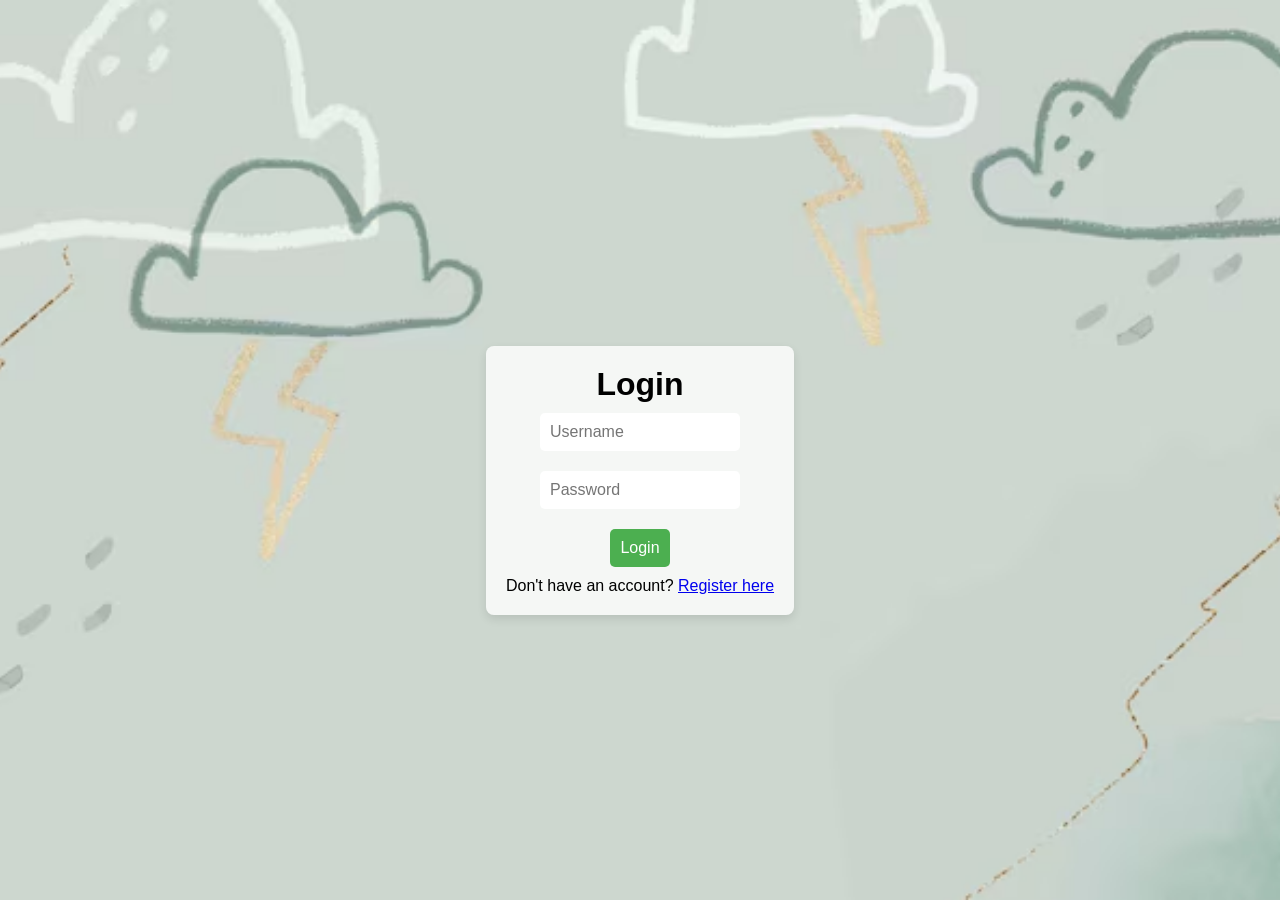
<file: wt/index.html>
<!DOCTYPE html>
<html lang="en">
<head>
    <meta charset="UTF-8">
    <meta name="viewport" content="width=device-width, initial-scale=1.0">
    <title>Login | Climate Snapshot</title>
    <link rel="stylesheet" href="style.css">
    <title>Climate Snapshot | Page Specific Title</title>

</head>
<body>
    <body>
          <div class="container">
        <h1>Login</h1>
        <form action="home.html">
            <input type="text" placeholder="Username" required><br>
            <input type="password" placeholder="Password" required><br>
            <button type="submit">Login</button>
        </form>
        <p>Don't have an account? <a href="register.html">Register here</a></p>
    </div>
</body>
</html>
</file>
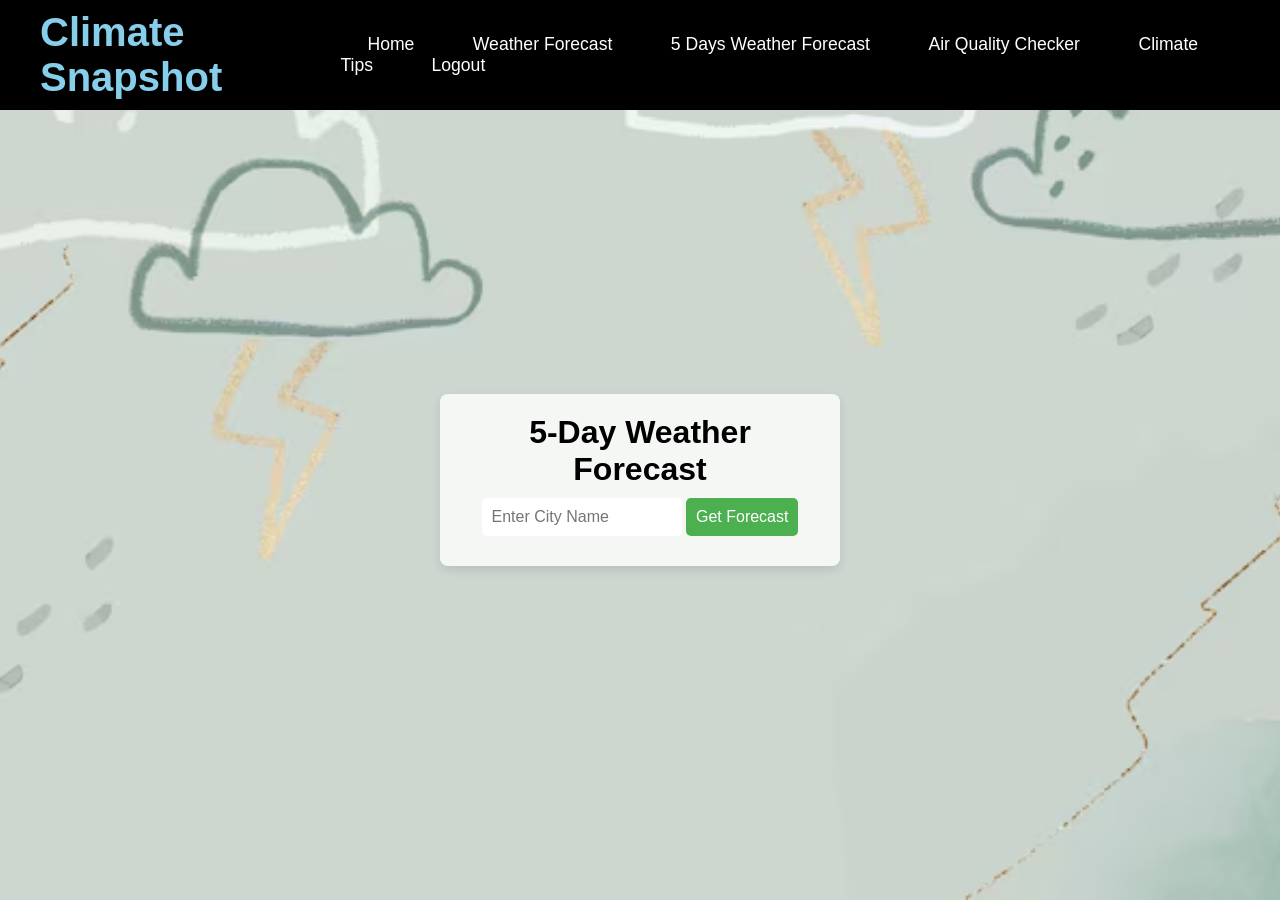
<file: wt/5-days-weather-forecast.html>
<!DOCTYPE html>
<html lang="en">
<head>
  <meta charset="UTF-8">
  <meta name="viewport" content="width=device-width, initial-scale=1.0">
  <title>5-Day Weather Forecast</title>
  <link rel="stylesheet" href="style.css"> 
</head>
<body>
  <nav class="navbar">
    <h1>Climate Snapshot</h1>
    <div>
        <a href="home.html">Home</a>
        <a href="weather.html">Weather Forecast</a>
        <a href="5-days-weather-forecast.html">5 Days Weather Forecast</a>
        <a href="air-quality.html">Air Quality Checker</a>
        <a href="climate-tips.html">Climate Tips</a>
        <a href="logout.html">Logout</a>
    </div>
  </nav>

  <div class="container">
    <h1>5-Day Weather Forecast</h1>
    <div class="input-group">
      <input type="text" id="city" placeholder="Enter City Name">
      <button onclick="getWeatherForecast()">Get Forecast</button>
    </div>
    <div class="forecast" id="forecast"></div>
  </div>

  <script>
    const apiKey = "fcc8de7015bbb202209bbf0261babf4c";
    const forecastContainer = document.getElementById('forecast');

    function getWeatherForecast() {
      const city = document.getElementById('city').value;
      if (!city) {
        alert("Please enter a city name");
        return;
      }

      const apiUrl = `https://api.openweathermap.org/data/2.5/forecast?q=${city}&units=metric&appid=${apiKey}`;

      fetch(apiUrl)
        .then(response => response.json())
        .then(data => {
          displayForecast(data);
        })
        .catch(error => {
          alert("City not found or error fetching data");
          console.error(error);
        });
    }

    function displayForecast(data) {
      forecastContainer.innerHTML = ''; // Clear existing forecast
      const forecastList = data.list;

      // Filter to get weather data for 12:00 PM each day
      const dailyData = forecastList.filter(reading => reading.dt_txt.includes("12:00:00"));

      dailyData.forEach(day => {
        const date = new Date(day.dt * 1000).toLocaleDateString("en-US", { weekday: 'long', month: 'long', day: 'numeric' });
        const temp = Math.round(day.main.temp);
        const weatherDescription = day.weather[0].description;
        const weatherIcon = `http://openweathermap.org/img/wn/${day.weather[0].icon}@2x.png`;

        const forecastDay = `
          <div class="day">
            <h3>${date}</h3>
            <img src="${weatherIcon}" alt="Weather Icon">
            <div class="temp">${temp}°C</div>
            <div class="description">${weatherDescription}</div>
          </div>
        `;

        forecastContainer.innerHTML += forecastDay;
      });
    }
  </script>

</body>
</html>
</file>
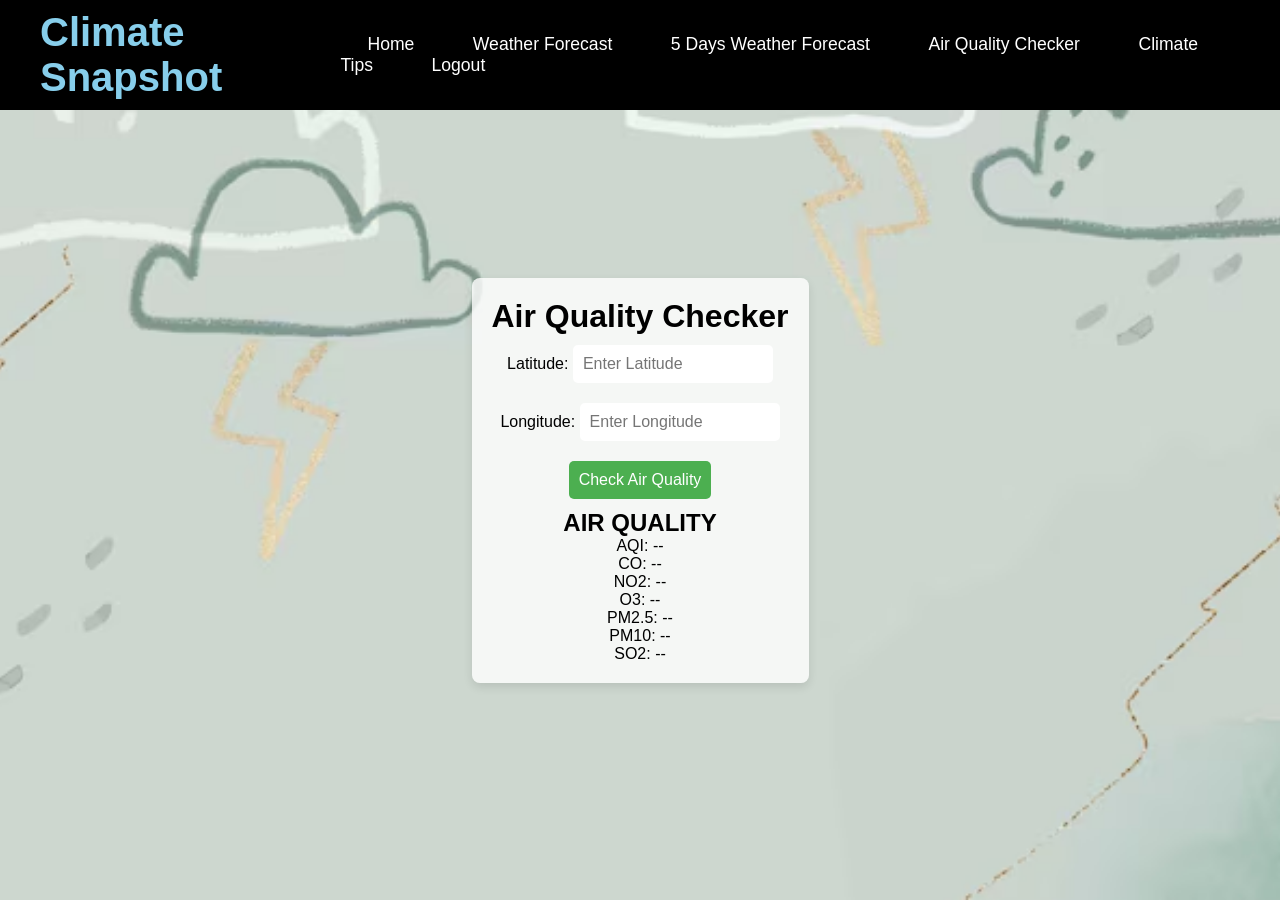
<file: wt/air-quality.html>
<!DOCTYPE html>
<html lang="en">
<head>
    <meta charset="UTF-8">
    <meta name="viewport" content="width=device-width, initial-scale=1.0">
    <title>Air Quality Checker</title>
    <link rel="stylesheet" href="style.css">
    <script src="script.js" defer></script>
</head>
<body>
    <nav class="navbar">
        <h1>Climate Snapshot</h1>
        <div>
            <a href="home.html">Home</a>
            <a href="weather.html">Weather Forecast</a>
            <a href="5-days-weather-forecast.html">5 Days Weather Forecast</a>
            <a href="air-quality.html">Air Quality Checker</a>
            <a href="climate-tips.html">Climate Tips</a>
            <a href="logout.html">Logout</a>
        </div>
      </nav>
    
    <div class="container">
        <h1>Air Quality Checker</h1>
        <form onsubmit="event.preventDefault(); getAirQuality(document.getElementById('latitude').value, document.getElementById('longitude').value);">
            <label for="latitude">Latitude:</label>
            <input type="text" id="latitude" placeholder="Enter Latitude" required>
            <br>
            <label for="longitude">Longitude:</label>
            <input type="text" id="longitude" placeholder="Enter Longitude" required>
            <br>
            <button type="submit">Check Air Quality</button>
        </form>
        <div class="info" id="result">
            <h2 class="info-title">AIR QUALITY</h2>
            <p class="info-data">AQI: <span id="aqi">--</span></p>
            <p class="info-data">CO: <span id="co">--</span></p>
            <p class="info-data">NO2: <span id="no2">--</span></p>
            <p class="info-data">O3: <span id="o3">--</span></p>
            <p class="info-data">PM2.5: <span id="pm2">--</span></p>
            <p class="info-data">PM10: <span id="pm10">--</span></p>
            <p class="info-data">SO2: <span id="so2">--</span></p>
        </div>
    </div>
</body>
</html>
</file>
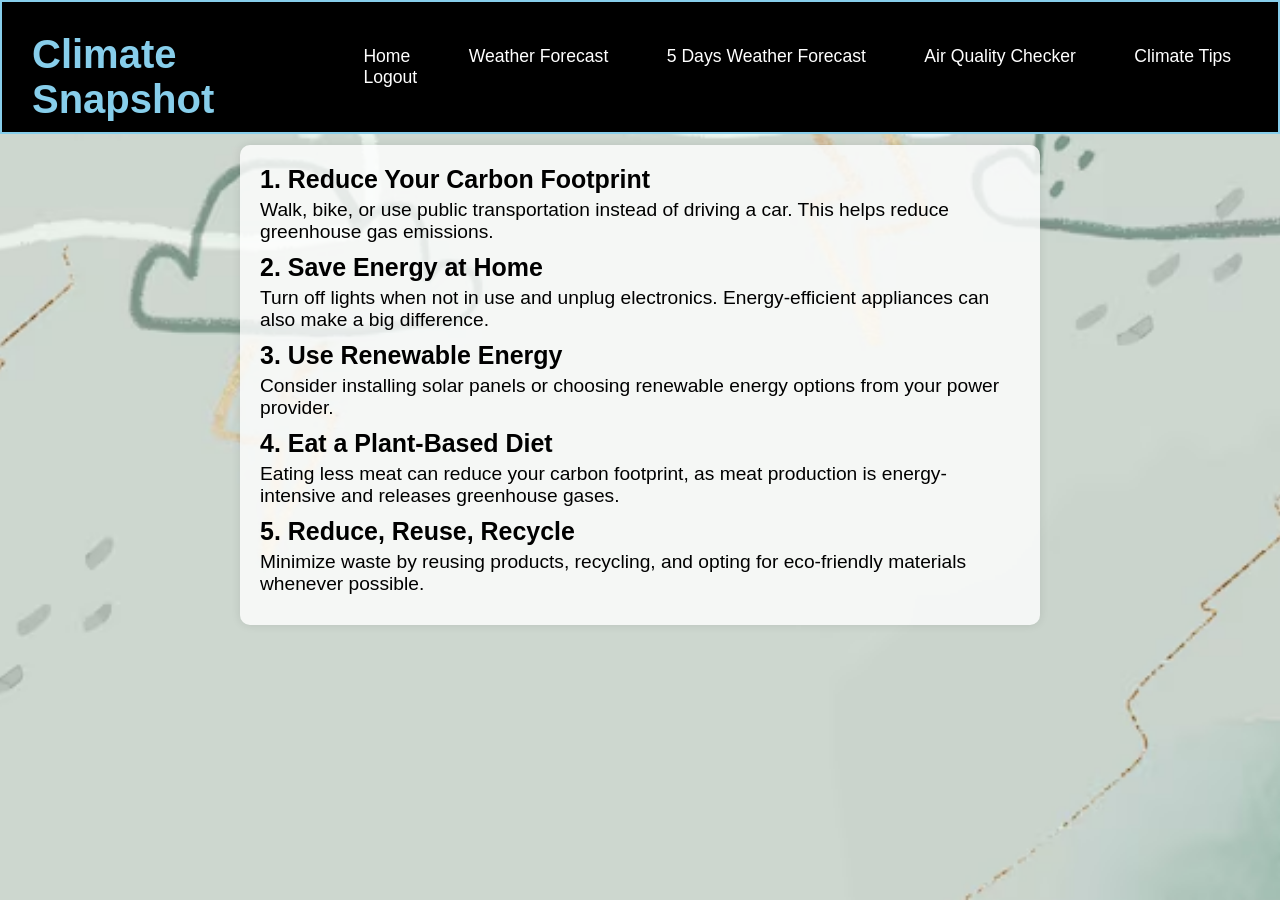
<file: wt/climate-tips.html>
<!DOCTYPE html>
<html lang="en">
<head>
    <meta charset="UTF-8">
    <meta name="viewport" content="width=device-width, initial-scale=1.0">
    <title>Climate Tips</title>
    <link rel="stylesheet" href="style.css">
    <style>
        body {
            background-color: rgba(255, 255, 255, 0.8); 
            font-family: 'Arial', sans-serif;
            color: black; 
            display: flex;
            flex-direction: column;
            align-items: center;
            justify-content: flex-start;
            min-height: 100vh;
            margin: 0;
        }

        h1 {
            margin-top: 20px;
            font-size: 2.5em;
        }

        .tips-container {
            margin-top: 20px;
            width: 80%;
            max-width: 800px;
            background-color: rgba(255, 255, 255, 0.8);
            padding: 20px;
            border-radius: 10px;
            box-shadow: 0 0 10px rgba(0, 0, 0, 0.1);
        }

        .tip {
            margin-bottom: 10px;
            font-size: 1.2em;
        }

        .tip-title {
            font-weight: bold;
            font-size: 1.3em;
            margin-bottom: 5px;
        }

        /* Navbar styles */
        .navbar {
            display: flex;
            justify-content: space-between;
            align-items: center;
            background-color: black;
            padding: 10px 10px;
            width: 100%;
            border: 2px solid skyblue; /* Adjusted border color */
        }

        .navbar h1 {
            color: skyblue;
            font-size: 2.5em;
            margin-left: 20px;
        }

        .navbar a {
            color: white;
            text-decoration: none;
            margin: 0 15px;
            font-size: 1.1em;
            padding: 8px 12px;
        }

        .navbar a:hover {
            background-color: rgba(0, 0, 0, 0.8); /* Slightly darker background on hover */
            border-radius: 5px;
        }
    </style>
</head>
<body>
    <!-- Navigation Bar -->
    <nav class="navbar">
        <h1>Climate Snapshot</h1>
        <div>
            <a href="home.html">Home</a>
            <a href="weather.html">Weather Forecast</a>
            <a href="5-days-weather-forecast.html">5 Days Weather Forecast</a>
            <a href="air-quality.html">Air Quality Checker</a>
            <a href="climate-tips.html">Climate Tips</a>
            <a href="logout.html">Logout</a>
        </div>
    </nav>

    <h1>Climate Tips</h1>

    <div class="tips-container">
        <div class="tip">
            <div class="tip-title">1. Reduce Your Carbon Footprint</div>
            <p>Walk, bike, or use public transportation instead of driving a car. This helps reduce greenhouse gas emissions.</p>
        </div>

        <div class="tip">
            <div class="tip-title">2. Save Energy at Home</div>
            <p>Turn off lights when not in use and unplug electronics. Energy-efficient appliances can also make a big difference.</p>
        </div>

        <div class="tip">
            <div class="tip-title">3. Use Renewable Energy</div>
            <p>Consider installing solar panels or choosing renewable energy options from your power provider.</p>
        </div>

        <div class="tip">
            <div class="tip-title">4. Eat a Plant-Based Diet</div>
            <p>Eating less meat can reduce your carbon footprint, as meat production is energy-intensive and releases greenhouse gases.</p>
        </div>

        <div class="tip">
            <div class="tip-title">5. Reduce, Reuse, Recycle</div>
            <p>Minimize waste by reusing products, recycling, and opting for eco-friendly materials whenever possible.</p>
        </div>
    </div>
</body>
</html>
</file>
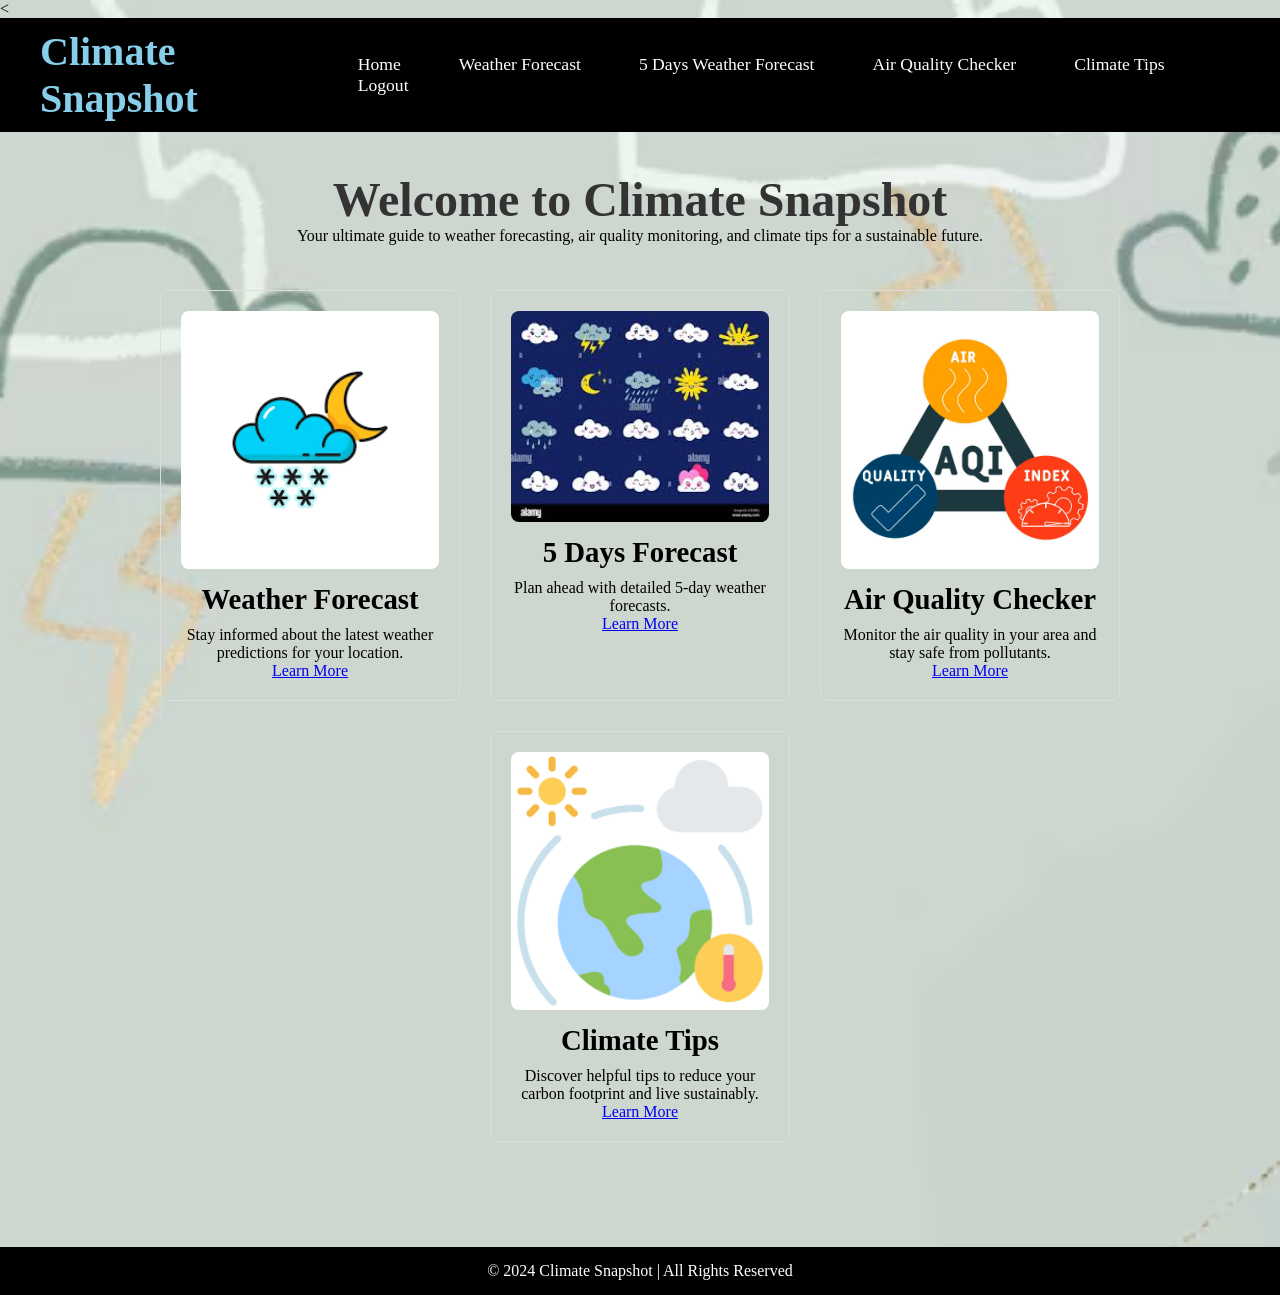
<file: wt/home.html>
<!DOCTYPE html>
<html lang="en">
<head>
    <meta charset="UTF-8">
    <meta name="viewport" content="width=device-width, initial-scale=1.0">
    <title>Home | Climate Snapshot</title>
    <
    <style>
        body
        {
            background-color: skyblue;
        }
        /* Reset margins and paddings */
        * {
            margin: 0pc;
            padding: 0pc;
            box-sizing: border-box;
        }
        body {
    background-image: url('background.jpg'); /* Replace with your image path */
    background-size: cover; /* Makes the image cover the entire background */
    background-position: center; /* Centers the background image */
    background-repeat: no-repeat; /* Prevents the image from repeating */
}


        /* Navbar styles */
        .navbar {
            display: flex;
            justify-content: space-between;
            align-items: center;
            background-color: black;
            padding: 10px 20px;
        }

        .navbar h1 {
            color: skyblue;
            font-size: 2.5em;
            margin-left: 20px;
        }

        .navbar a {
            color: white;
            text-decoration: none;
            margin: 0 15px;
            font-size: 1.1em;
            padding: 8px 12px;
        }

        .navbar a:hover {
            background-color: black;
            border-radius: 5px;
        }

        /* Main container */
        .container {
            text-align: center;
            padding: 40px;
        }

        .container h1 {
            font-size: 3em;
            color: #333;
        }

        /* Weather sections */
        .weather-info {
            display: flex;
            justify-content: center;
            flex-wrap: wrap;
            margin-top: 30px;
        }

        .weather-section {
            margin: 15px;
            max-width: 300px;
            text-align: center;
            padding: 20px;
            border: 1px solid #ddd;
            border-radius: 8px;
            transition: transform 0.3s ease;
        }

        .weather-section:hover {
            transform: translateY(-10px);
            border-color: #4CAF50;
        }

        .weather-section img {
            width: 100%;
            height: auto;
            border-radius: 8px;
        }

        .weather-section h2 {
            margin: 10px 0;
            font-size: 1.8em;
        }

        .weather-section p {
            font-size: 1em;
        }

        /* Footer */
        footer {
            background-color: black;
            color: white;
            text-align: center;
            padding: 15px 0;
            margin-top: 50px;
        }
    </style>
</head>
<body>

    <!-- Navigation Bar -->
    <nav class="navbar">
        <h1>Climate Snapshot</h1>
        <div>
            <a href="home.html">Home</a>
            <a href="weather.html">Weather Forecast</a>
            <a href="5-days-weather-forecast.html">5 Days Weather Forecast</a>
            <a href="air-quality.html">Air Quality Checker</a>
            <a href="climate-tips.html">Climate Tips</a>
            <a href="logout.html">Logout</a>
        </div>
    </nav>

    <!-- Main Content -->
    <div class="container">
        <h1>Welcome to Climate Snapshot</h1>
        <p>Your ultimate guide to weather forecasting, air quality monitoring, and climate tips for a sustainable future.</p>

        <div class="weather-info">
            <div class="weather-section">
                <img src="weatherforecast.png" alt="Weather Forecast"> <!-- Replace with your image -->
                <h2>Weather Forecast</h2>
                <p>Stay informed about the latest weather predictions for your location.</p>
                <a href="weather.html">Learn More</a>
            </div>

            <div class="weather-section">
                <img src="5daysweather.jpeg" alt="5 Days Forecast"> <!-- Replace with your image -->
                <h2>5 Days Forecast</h2>
                <p>Plan ahead with detailed 5-day weather forecasts.</p>
                <a href="5-days-weather-forecast.html">Learn More</a>
            </div>

            <div class="weather-section">
                <img src="airquality.jpg" alt="Air Quality Checker"> <!-- Replace with your image -->
                <h2>Air Quality Checker</h2>
                <p>Monitor the air quality in your area and stay safe from pollutants.</p>
                <a href="air-quality.html">Learn More</a>
            </div>

            <div class="weather-section">
                <img src="climatetips.png" alt="Climate Tips"> <!-- Replace with your image -->
                <h2>Climate Tips</h2>
                <p>Discover helpful tips to reduce your carbon footprint and live sustainably.</p>
                <a href="climate-tips.html">Learn More</a>
            </div>
        </div>
    </div>

    <!-- Footer -->
    <footer>
        <p>&copy; 2024 Climate Snapshot | All Rights Reserved</p>
    </footer>

</body>
</html>
</file>
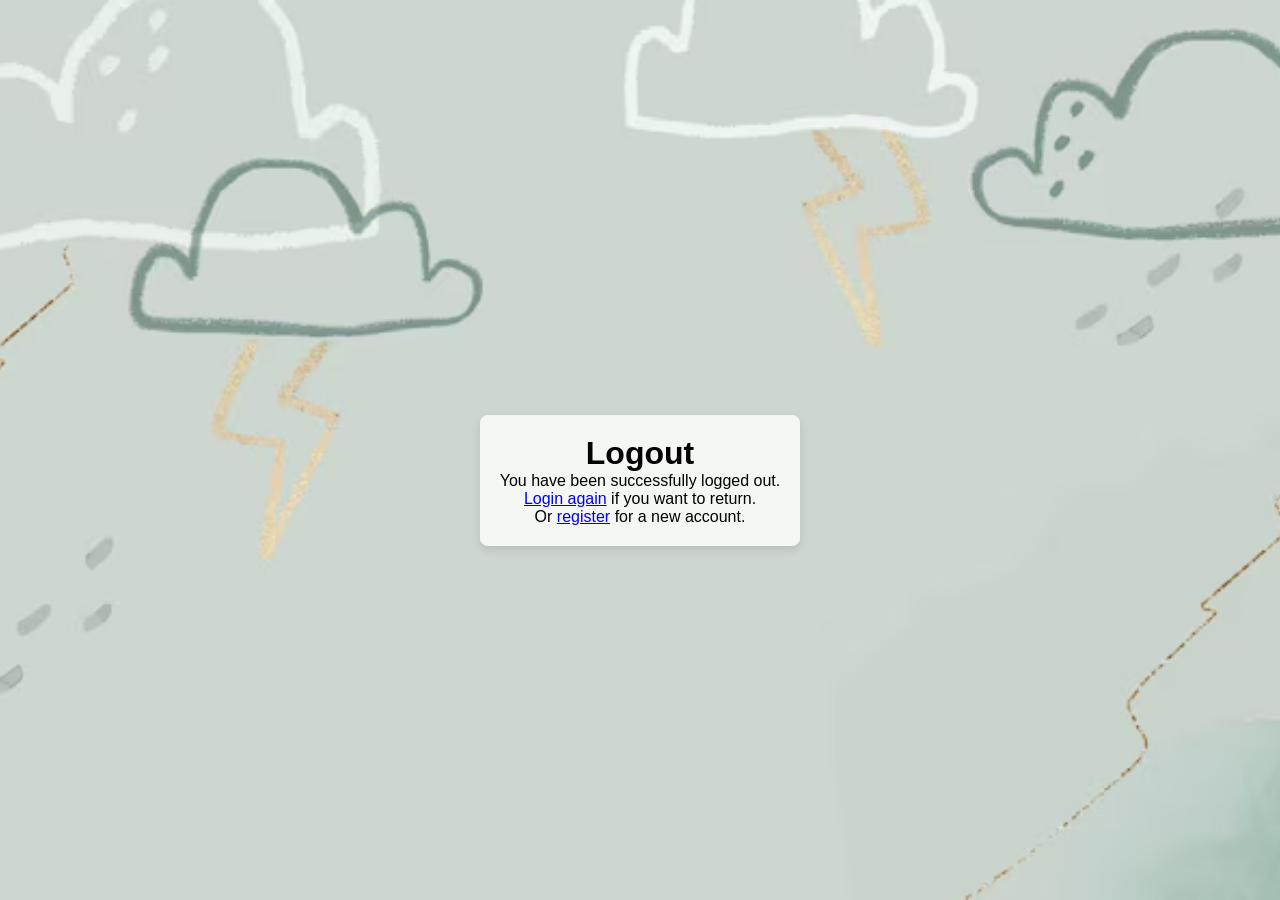
<file: wt/logout.html>
<!DOCTYPE html>
<html lang="en">
<head>
    <meta charset="UTF-8">
    <meta name="viewport" content="width=device-width, initial-scale=1.0">
    <title>Logout | Climate Snapshot</title>
    <link rel="stylesheet" href="style.css">
</head>
<body>
    <div class="container">
        <h1>Logout</h1>
        <p>You have been successfully logged out.</p>
        <p><a href="index.html">Login again</a> if you want to return.</p>
        <p>Or <a href="register.html">register</a> for a new account.</p>
    </div>
</body>
</html>
</file>
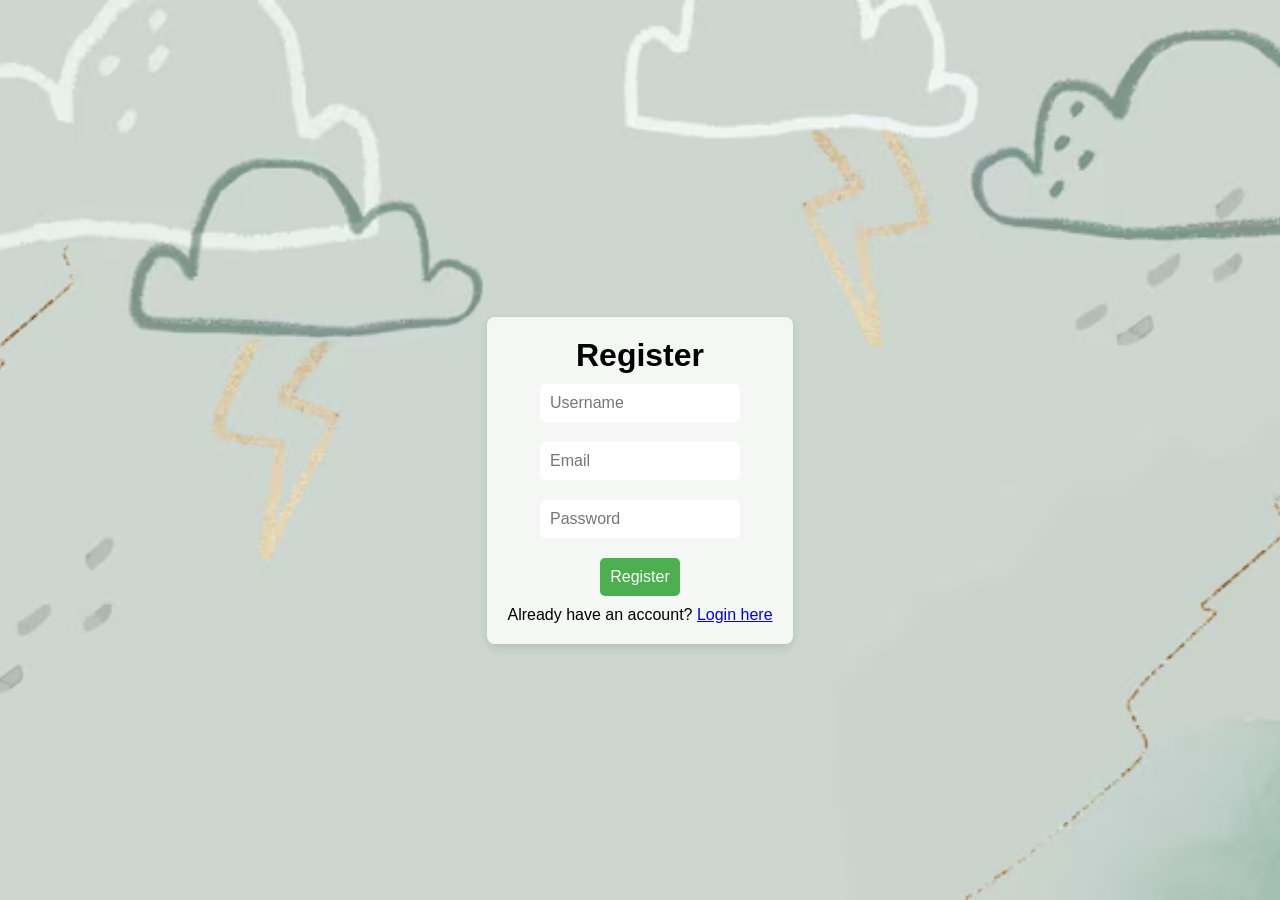
<file: wt/register.html>
<!DOCTYPE html>
<html lang="en">
<head>
    <meta charset="UTF-8">
    <meta name="viewport" content="width=device-width, initial-scale=1.0">
    <title>Register | Climate Snapshot</title>
    <link rel="stylesheet" href="style.css">
</head>
<body>
    <div class="container">
        <h1>Register</h1>
        <form action="http://localhost/wt/register.php" method="POST">
            <input type="text" placeholder="Username" name="username" required><br>
            <input type="email" placeholder="Email" name="email" required><br>
            <input type="password" placeholder="Password" name="password" required><br>
            <button type="submit">Register</button>
        </form>
        <p>Already have an account? <a href="index.html">Login here</a></p>
    </div>
</body>
</html>
</file>
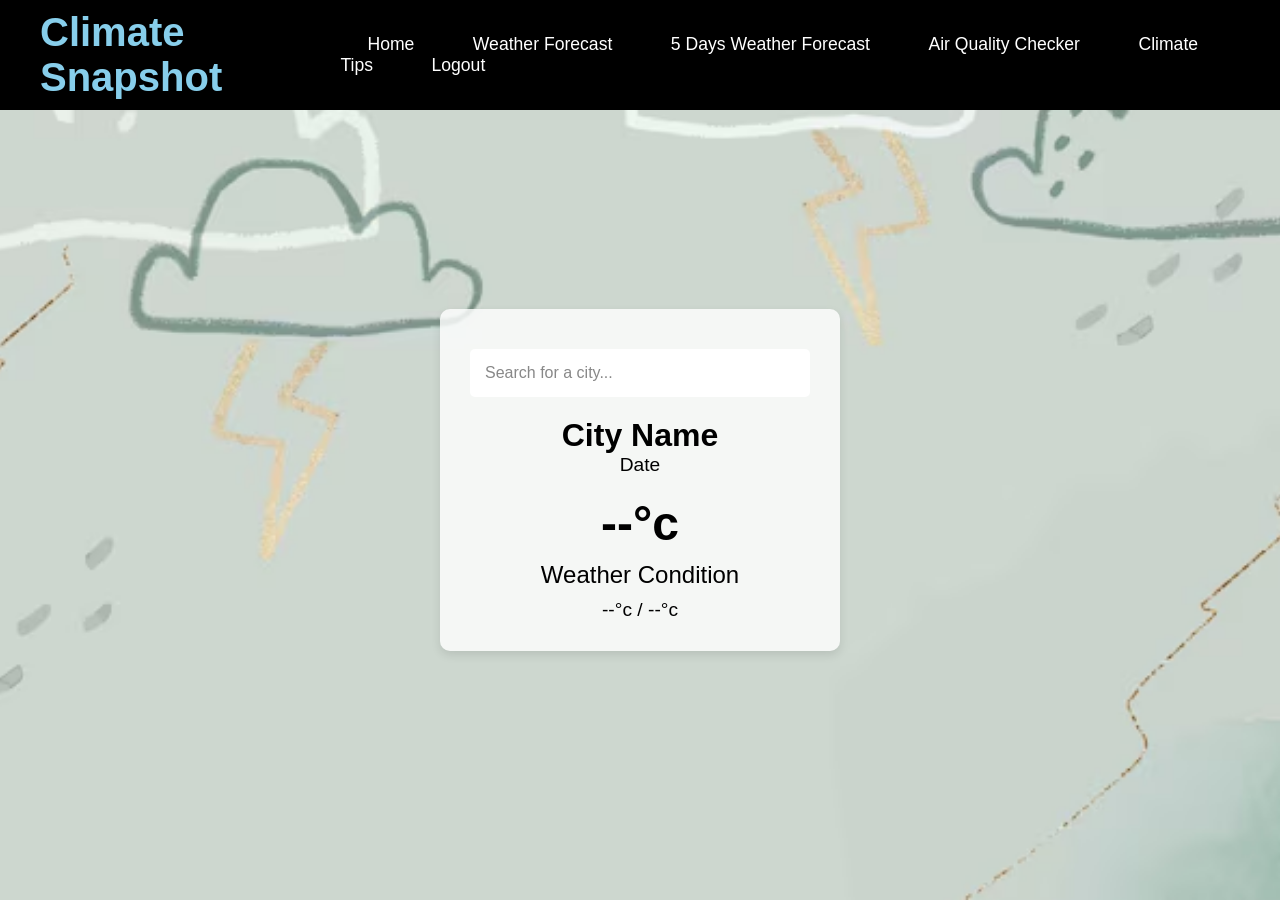
<file: wt/weather.html>
<!DOCTYPE html>
<html lang="en">
<head>
  <meta charset="UTF-8">
  <meta name="viewport" content="width=device-width, initial-scale=1.0">
  <title>Weather Prediction</title>
  <link rel="stylesheet" href="style.css">
  <style>

.app-wrap {
  background-color: rgba(255, 255, 255, 0.8);
  padding: 30px;
  border-radius: 10px;
  box-shadow: 0px 4px 10px rgba(0, 0, 0, 0.1);
  width: 100%;
  max-width: 400px;
  text-align: center;
}

.search-box {
  width: 100%;
  padding: 15px;
  border: none;
  border-radius: 5px;
  font-size: 16px;
  margin-bottom: 20px;
}

.search-box::placeholder {
  color: #888;
}

.location {
  margin-bottom: 20px;
}

.city {
  font-size: 2rem;
  font-weight: bold;
  color: #000;
}

.date {
  font-size: 1.2rem;
  color: #000;
}

.current {
  margin-top: 20px;
}

.temp {
  font-size: 3rem;
  font-weight: bold;
  color: #000;
}

.weather {
  font-size: 1.5rem;
  color: #000;
  margin: 10px 0;
}

.hi-low {
  font-size: 1.2rem;
  color: #000;
}
body {
    background-image: url('background.jpg'); /* Replace with your image path */
    background-size: cover; /* Makes the image cover the entire background */
    background-position: center; /* Centers the background image */
    background-repeat: no-repeat; /* Prevents the image from repeating */
}

.container {
    background-color: rgba(255, 255, 255, 0.8); /* Optional: adds a semi-transparent background to the container */
    padding: 20px;
    border-radius: 8px;
    max-width: 400px;
    margin: 100px auto; /* Centers the container */
}
  </style>
    <script src="weather.js" defer></script>
</head>
<body>
<!-- Navigation Bar -->
<nav class="navbar">
  <h1>Climate Snapshot</h1>
  <div>
      <a href="home.html">Home</a>
      <a href="weather.html">Weather Forecast</a>
      <a href="5-days-weather-forecast.html">5 Days Weather Forecast</a>
      <a href="air-quality.html">Air Quality Checker</a>
      <a href="climate-tips.html">Climate Tips</a>
      <a href="logout.html">Logout</a>
  </div>
</nav>

  <div class="app-wrap">
    <header>
      <input type="text" autocomplete="off" class="search-box" placeholder="Search for a city..." />
    </header>
    <main>
      <section class="location">
        <div class="city">City Name</div>
        <div class="date">Date</div>
      </section>
      <div class="current">
        <div class="temp">--<span>°c</span></div>
        <div class="weather">Weather Condition</div>
        <div class="hi-low">--°c / --°c</div>
      </div>
    </main>
  </div>
</body>
</html>
</file>
<file: wt/style.css>
* {
    
    box-sizing: border-box;
}

body {
    font-family: 'Segoe UI', Tahoma, Geneva, Verdana, sans-serif;
    background-color: #ADD8E6;
    color: #000; 
    display: flex;
    justify-content: center;
    align-items: center;
    min-height: 100vh;
    margin: 0;
}

h1, h2 {
    color: #000; 
}

.container {
    background-color: #87CEEB; 
    padding: 30px;
    border-radius: 10px;
    box-shadow: 0px 4px 10px rgba(0, 0, 0, 0.1);
    text-align: center;
}

input, button {
    padding: 10px;
    margin: 10px 0;
    border: none;
    border-radius: 5px;
    font-size: 16px;
}

input {
    width: 200px;
}

button {
    background-color: #4CAF50;
    color: white;
    cursor: pointer;
}

button:hover {
    background-color: #45a049;
}


body {
    background-image: url('background.jpg'); /* Replace with your image path */
    background-size: cover; /* Makes the image cover the entire background */
    background-position: center; /* Centers the background image */
    background-repeat: no-repeat; /* Prevents the image from repeating */
}

.container {
    background-color: rgba(255, 255, 255, 0.8); /* Optional: adds a semi-transparent background to the container */
    padding: 20px;
    border-radius: 8px;
    max-width: 400px;
    margin: 100px auto; /* Centers the container */
}


body {
    padding-top: 50px; /* Ensure the body content is below the navbar */
    font-family: 'Segoe UI', Tahoma, Geneva, Verdana, sans-serif;
}

.container {
    margin-top: 20px;
    background-color: rgba(255, 255, 255, 0.8); /* Common style for all pages */
    padding: 20px;
    border-radius: 8px;
    max-width: 400px;
    margin: 100px auto; /* Centers the container */
}
/* navbar.css */

/* Reset margins and paddings */
* {
    margin: 0;
    padding: 0;
    box-sizing: border-box;
}

/* Navbar styles */
.navbar {
    display: flex;
    justify-content: space-between;
    align-items: center;
    background-color: black;
    padding: 10px 20px;
}

.navbar h1 {
    color: skyblue;
    font-size: 2.5em;
    margin-left: 20px;
}

.navbar a {
    color: white;
    text-decoration: none;
    margin: 0 15px;
    font-size: 1.1em;
    padding: 8px 12px;
}

.navbar a:hover {
    background-color: black;
    border-radius: 5px;
}
/* Ensure the navbar stays at the top of the page */
.navbar {
    position: fixed;
    top: 0;
    left: 0;
    width: 100%;
    display: flex;
    justify-content: space-between;
    align-items: center;
    background-color: black;
    padding: 10px 20px;
    z-index: 1000; /* Ensures it's on top of other elements */
}


body {
    padding-top: 60px; /* Adjust this value based on the navbar's height */
}
</file>
